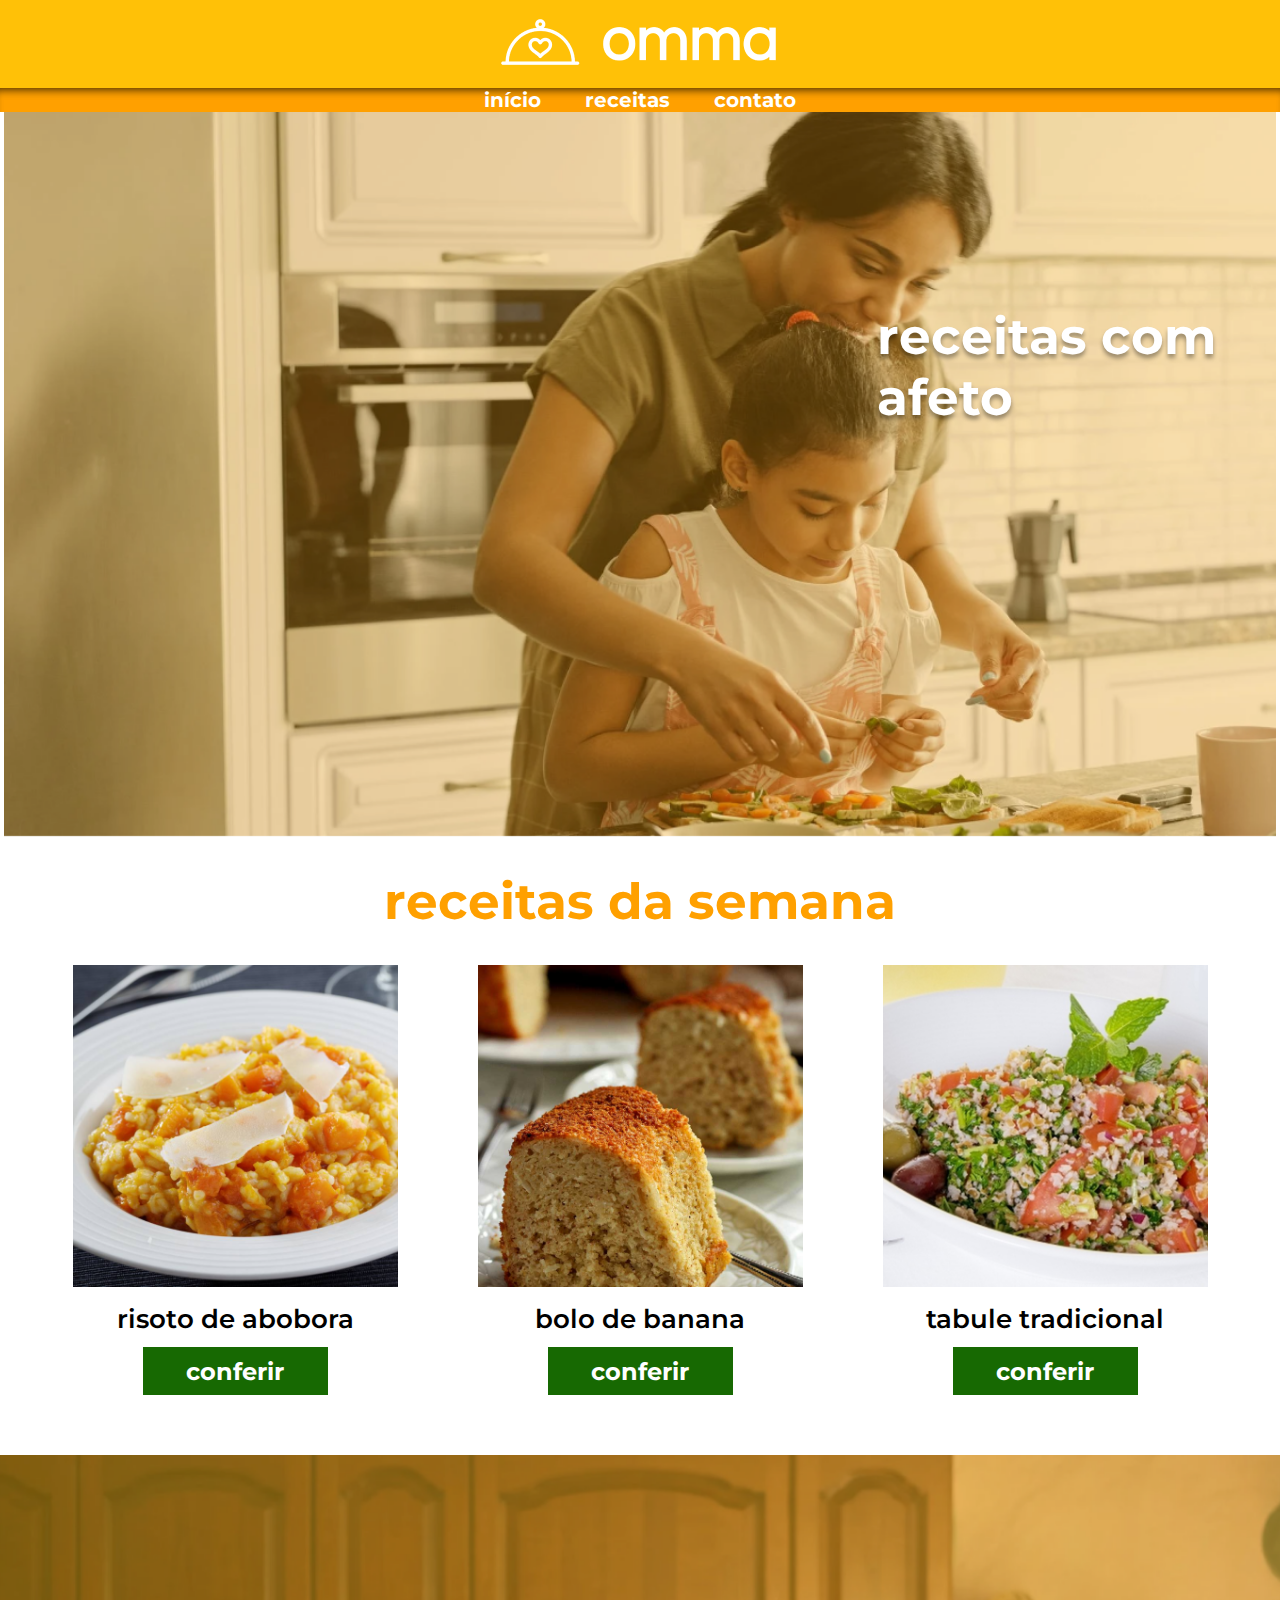
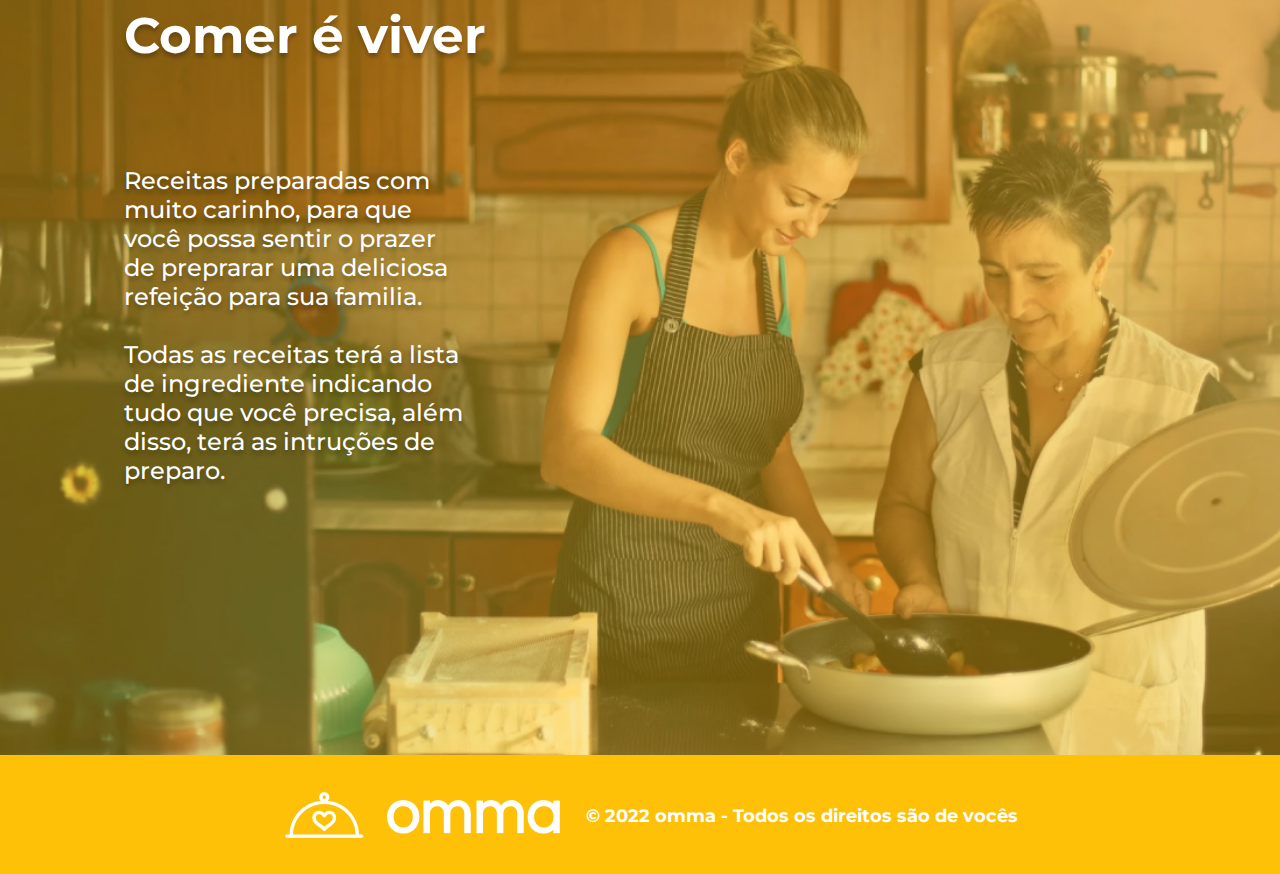
<file: index.html>
<!DOCTYPE html>
<html lang="pt-BR">

<head>
    <meta charset="UTF-8">
    <meta http-equiv="X-UA-Compatible" content="IE=edge">
    <meta name="viewport" content="width=device-width, initial-scale=1.0">
    <title>Início</title>
    <link rel="stylesheet" href="styles/global.css">
    <link rel="stylesheet" href="styles/inicio.css">
    <link rel="stylesheet" href="styles/receitas.css">
</head>

<body>
    <header>
        <div class="container-logo">
            <img src="./images/logo.png" alt="Logo do site Omma" />
        </div>
        <nav>
            <ul class="menu">
                <li class="menu-item">
                    <a class="menu-item-link" href="./index.html">Início</a>
                </li>
                <li class="menu-item">
                    <a class="menu-item-link" href="./receitas.html">Receitas</a>
                </li>
                <li class="menu-item">
                    <a class="menu-item-link" href="./contato.html">Contato</a>
                </li>
            </ul>
        </nav>
    </header>

    <main>
        <div class="banner-superior">
            <h1>receitas com <br>afeto</h1>
        </div>
        <h1>receitas da semana</h1>
        <div class="container-receitas">

            <div class="container-item">
                <img class="imagem-item" src="images/risoto.png" alt="risoto de abobora">
                <p class="nome-item">risoto de abobora</p>
                <button class="btn"><a href="risoto.html">conferir</a></button>
            </div>

            <div class="container-item">
                <img class="imagem-item" src="./images/bolo-banana.png" alt="bolo de banana">
                <p class="nome-item">bolo de banana</p>
                <button class="btn">conferir</button>
            </div>

            <div class="container-item">
                <img class="imagem-item" src="./images/tabule.png" alt="tabule tradicional">
                <p class="nome-item">tabule tradicional</p>
                <button class="btn">conferir</button>
            </div>
        </div>
        <div class="banner-inferior">
            <h1>Comer é viver</h1>
            <p>
                Receitas preparadas com muito carinho, para que você possa sentir o prazer de preprarar uma deliciosa refeição para sua familia.
                <br><br>
                Todas as receitas terá a lista de ingrediente indicando tudo que você precisa, além disso, terá as intruções de preparo.
            </p>
        </div>

    </main>



    <footer>
        <img class="imagem-rodape" src="./images/logo.png" alt="logo reiceitas omma">
        <p class="rodape">© 2022 omma - Todos os direitos são de vocês</p>
    </footer>
</body>

</html>
</file>
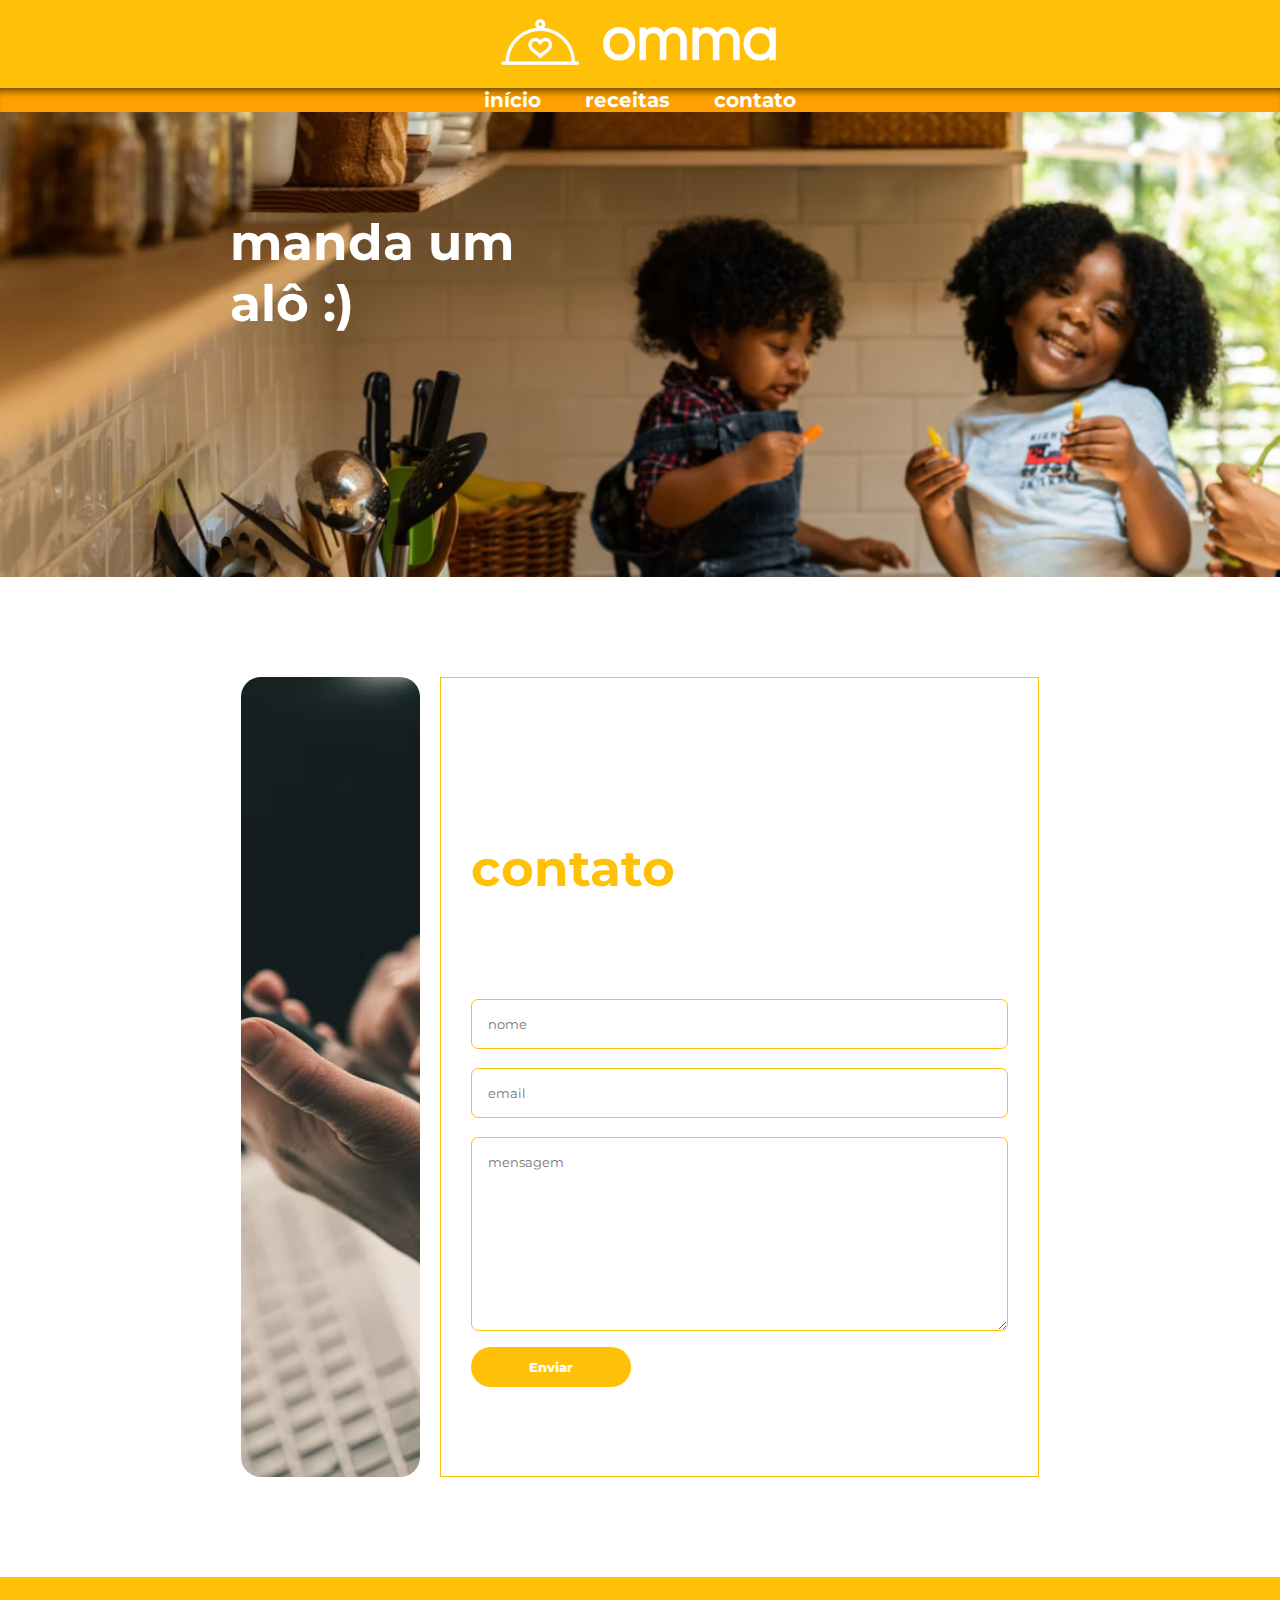
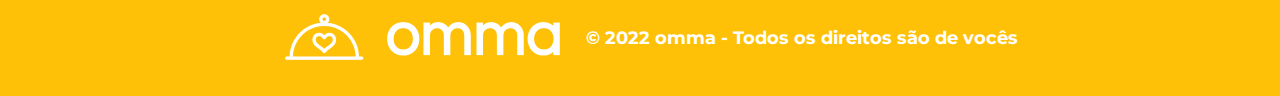
<file: contato.html>
<!DOCTYPE html>
<html lang="en">

<head>
    <meta charset="UTF-8">
    <meta http-equiv="X-UA-Compatible" content="IE=edge">
    <meta name="viewport" content="width=device-width, initial-scale=1.0">
    <title>Contato</title>
    <link rel="stylesheet" href="./styles/global.css">
    <link rel="stylesheet" href="./styles/contato.css">
</head>

<body>

    <header>
        <div class="container-logo">
            <img src="./images/logo.png" alt="Logo do site Omma" />
        </div>
        <nav>
            <ul class="menu">
                <li class="menu-item">
                    <a class="menu-item-link" href="./index.html">Início</a>
                </li>
                <li class="menu-item">
                    <a class="menu-item-link" href="./receitas.html">Receitas</a>
                </li>
                <li class="menu-item">
                    <a class="menu-item-link" href="./contato.html">Contato</a>
                </li>
            </ul>
        </nav>
    </header>

    <div class="banner">
        <h1>
            manda um <br>alô :)
        </h1>
    </div>
    <main>
        <div class="banner-lateral">
        </div>

        <div class="container-contato">
            <h1>contato</h1>
            <form action="">
                <input type="text" placeholder="nome"><br>
                <input type="email" name="" id="" placeholder="email"><br>
                <textarea name="" placeholder="mensagem" id="" cols="30" rows="10"></textarea>
                <button>Enviar</button>
            </form>
        </div>
    </main>


    <footer>
        <img class="imagem-rodape" src="./images/logo.png" alt="logo reiceitas omma">
        <p class="rodape">© 2022 omma - Todos os direitos são de vocês</p>
    </footer>
</body>

</html>
</file>
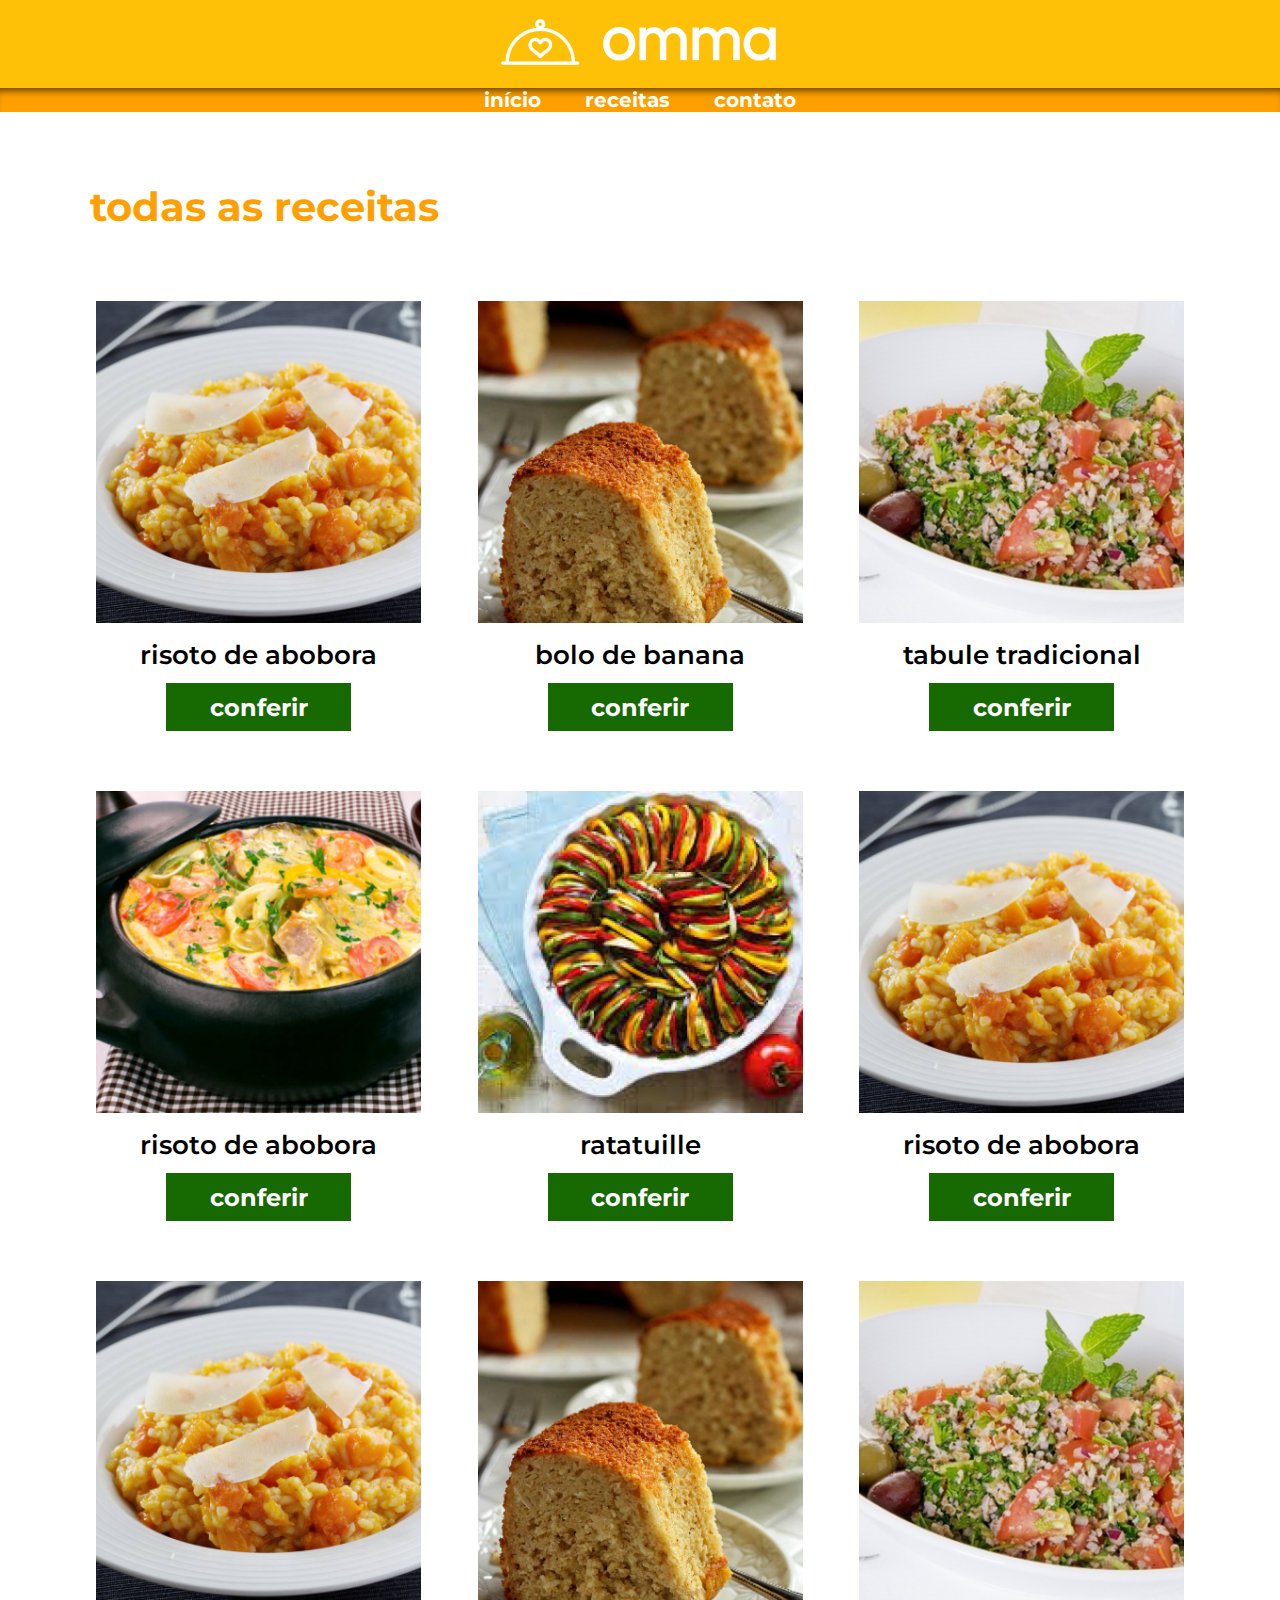
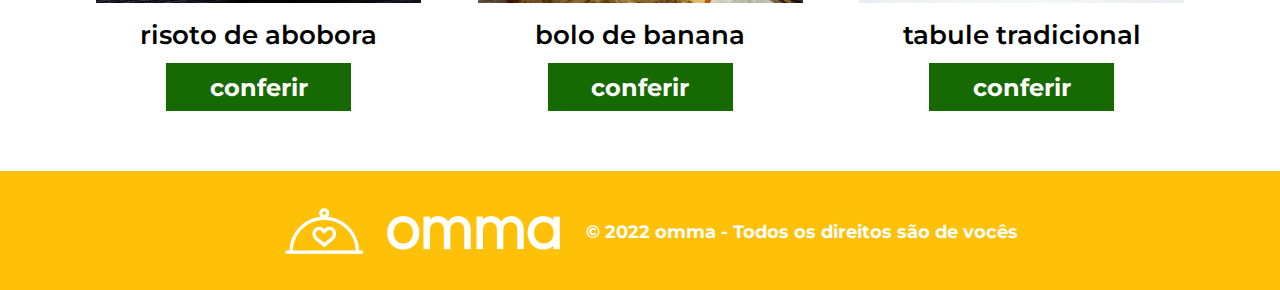
<file: receitas.html>
<!DOCTYPE html>
<html lang="pt-BR">

<head>
    <meta charset="UTF-8">
    <meta http-equiv="X-UA-Compatible" content="IE=edge">
    <meta name="viewport" content="width=device-width, initial-scale=1.0">
    <title>Receitas</title>
    <link rel="stylesheet" href="styles/global.css" />
    <link rel="stylesheet" href="styles/receitas.css" />

</head>

<body>

    <header>
        <div class="container-logo">
            <img src="./images/logo.png" alt="Logo do site Omma" />
        </div>
        <nav>
            <ul class="menu">
                <li class="menu-item">
                    <a class="menu-item-link" href="./index.html">Início</a>
                </li>
                <li class="menu-item">
                    <a class="menu-item-link" href="./receitas.html">Receitas</a>
                </li>
                <li class="menu-item">
                    <a class="menu-item-link" href="./contato.html">Contato</a>
                </li>
            </ul>
        </nav>
    </header>
    <h1 class="titulo">todas as receitas</h1>
    <main>
        <div class="container">

            <div class="container-item">
                <img class="imagem-item" src="./images/risoto.png" alt="risoto de abobora">
                <p class="nome-item">risoto de abobora</p>
                <button class="btn"><a href="risoto.html">conferir</a></button>
            </div>

            <div class="container-item">
                <img class="imagem-item" src="./images/bolo-banana.png" alt="bolo de banana">
                <p class="nome-item">bolo de banana</p>
                <button class="btn">conferir</button>
            </div>

            <div class="container-item">
                <img class="imagem-item" src="./images/tabule.png" alt="tabule tradicional">
                <p class="nome-item">tabule tradicional</p>
                <button class="btn">conferir</button>
            </div>

            <div class="container-item">
                <img class="imagem-item" src="./images/moqueca.png" alt="moqueca">
                <p class="nome-item">risoto de abobora</p>
                <button class="btn">conferir</button>
            </div>

            <div class="container-item">
                <img class="imagem-item" src="./images/ratatuille.png" alt="ratatuille">
                <p class="nome-item">ratatuille</p>
                <button class="btn">conferir</button>
            </div>

            <div class="container-item">
                <img class="imagem-item" src="./images/risoto.png" alt="risoto de abobora">
                <p class="nome-item">risoto de abobora</p>
                <button class="btn">conferir</button>
            </div>

            <div class="container-item">
                <img class="imagem-item" src="./images/risoto.png" alt="risoto de abobora">
                <p class="nome-item">risoto de abobora</p>
                <button class="btn">conferir</button>
            </div>

            <div class="container-item">
                <img class="imagem-item" src="./images/bolo-banana.png" alt="bolo de banana">
                <p class="nome-item">bolo de banana</p>
                <button class="btn">conferir</button>
            </div>

            <div class="container-item">
                <img class="imagem-item" src="./images/tabule.png" alt="tabule tradicional">
                <p class="nome-item">tabule tradicional</p>
                <button class="btn">conferir</button>
            </div>


        </div>
    </main>




    <footer>
        <img class="imagem-rodape" src="./images/logo.png" alt="logo reiceitas omma">
        <p class="rodape">© 2022 omma - Todos os direitos são de vocês</p>
    </footer>
</body>

</html>
</file>
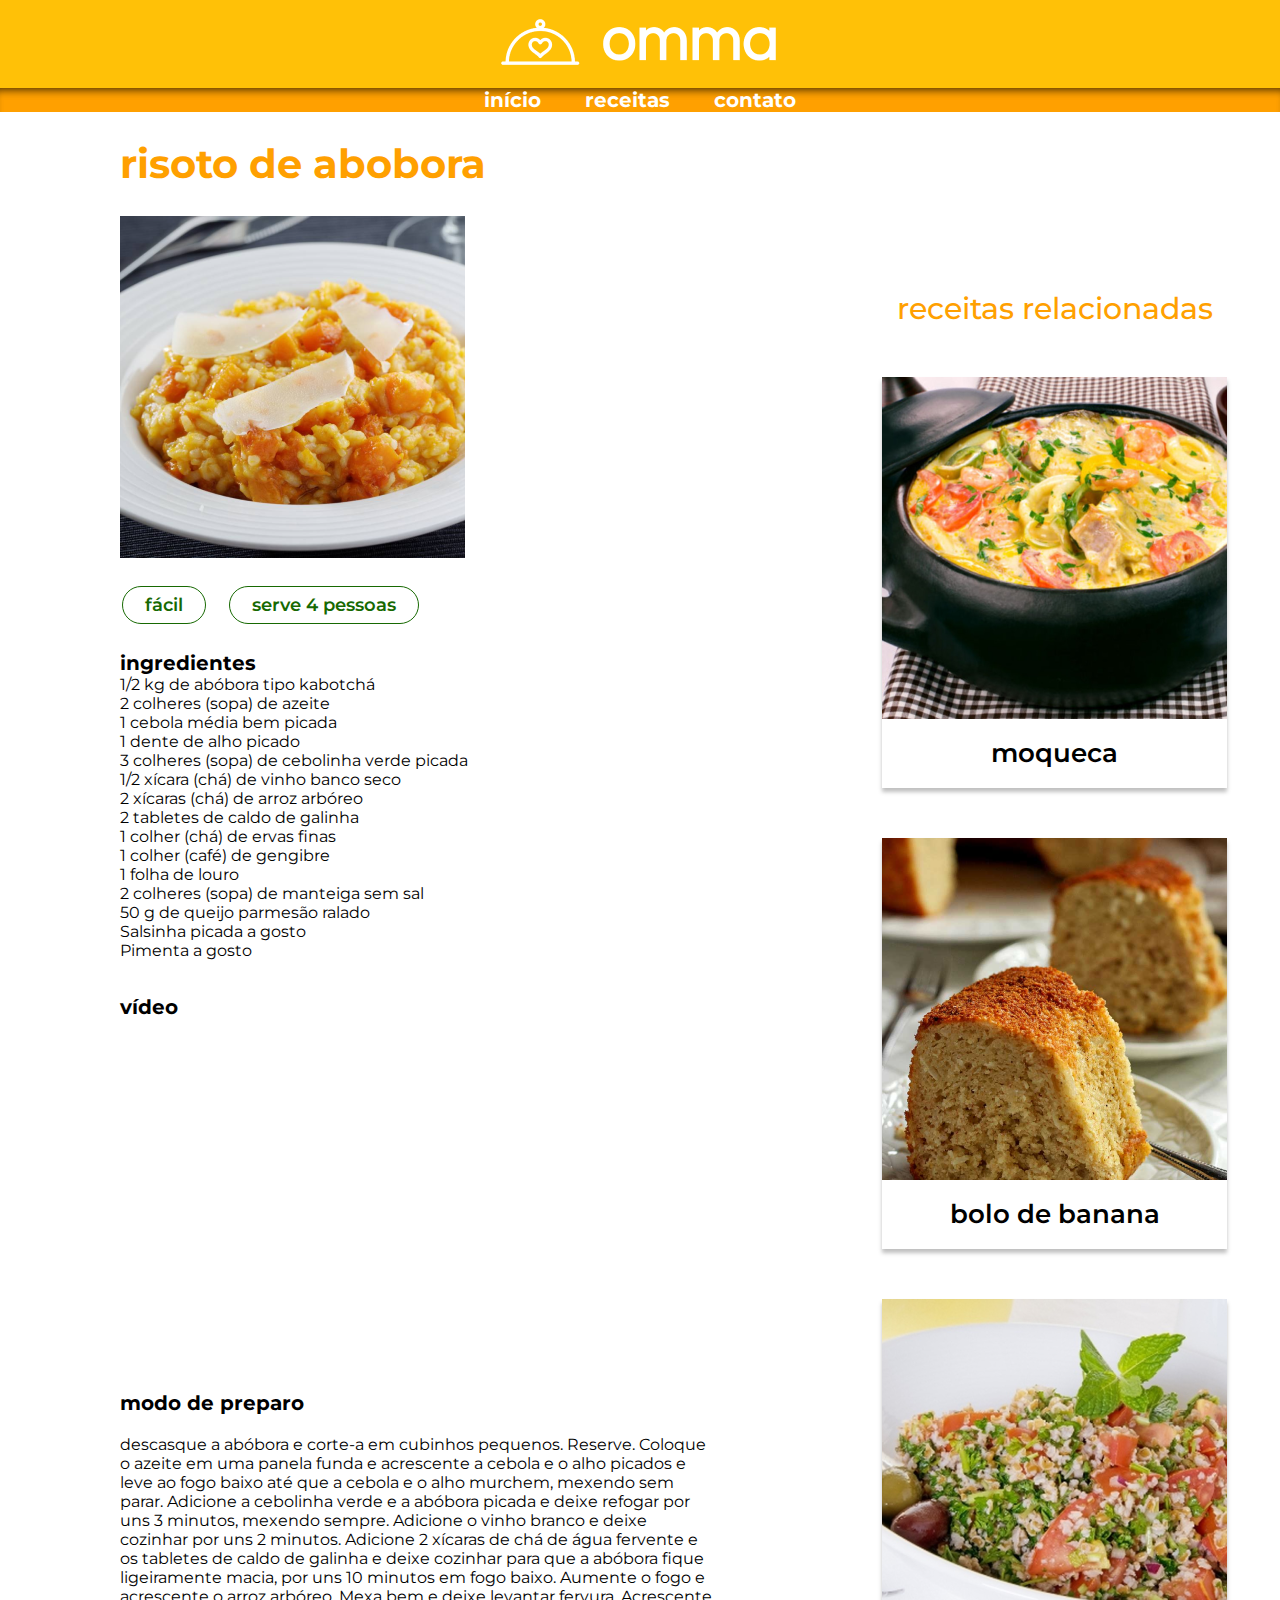
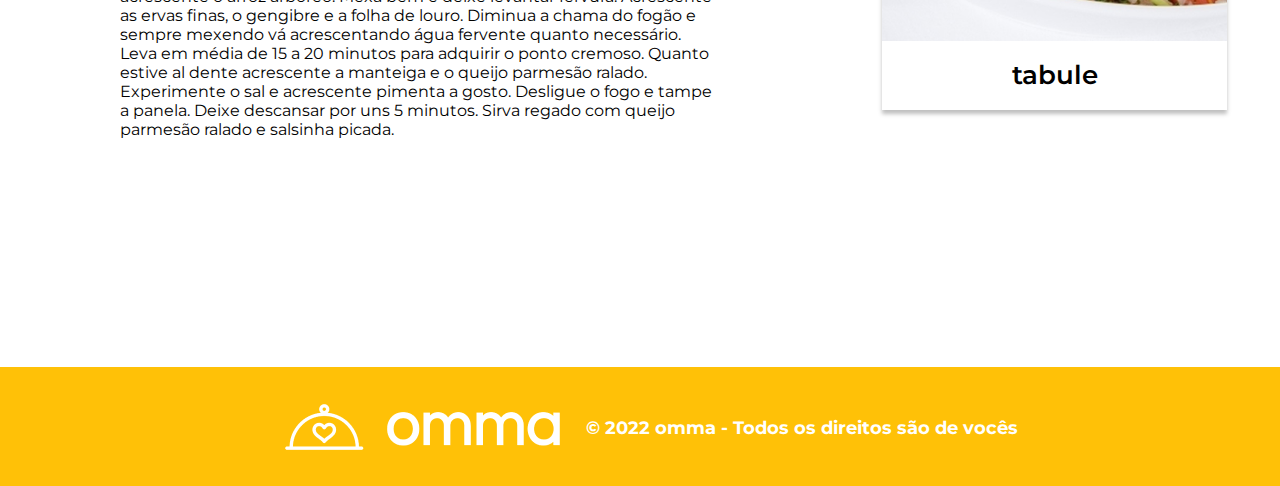
<file: risoto.html>
<!DOCTYPE html>
<html lang="pt-BR">

<head>
    <meta charset="UTF-8">
    <meta http-equiv="X-UA-Compatible" content="IE=edge">
    <meta name="viewport" content="width=device-width, initial-scale=1.0">
    <title>Omma - Receitas</title>
    <link rel="stylesheet" href="./styles/global.css">

</head>

<body>
    <header>
        <div class="container-logo">
            <img src="./images/logo.png" alt="Logo do site Omma" />
        </div>
        <nav>
            <ul class="menu">
                <li class="menu-item">
                    <a class="menu-item-link" href="./index.html">Início</a>
                </li>
                <li class="menu-item">
                    <a class="menu-item-link" href="./receitas.html">Receitas</a>
                </li>
                <li class="menu-item">
                    <a class="menu-item-link" href="./contato.html">Contato</a>
                </li>
            </ul>
        </nav>
    </header>
    <main>
        <section>
            <h1 class="titulo-receita">risoto de abobora</h1>
            <div id="imagem-receita">
                <img class="imagem-receita" src="./images/risoto.png" alt="risoto de abobora" />
            </div>
            <ul>
                <li class="descricao-receita">fácil</li>
                <li class="descricao-receita">serve 4 pessoas</li>
            </ul>
            <div class="container-receita">
                <p class="receita">
                    <span class="titulo">Ingredientes</span><br>
                    1/2 kg de abóbora tipo kabotchá<br>
                    2 colheres (sopa) de azeite<br>
                    1 cebola média bem picada<br>
                    1 dente de alho picado<br>
                    3 colheres (sopa) de cebolinha verde picada<br>
                    1/2 xícara (chá) de vinho banco seco<br>
                    2 xícaras (chá) de arroz arbóreo<br>
                    2 tabletes de caldo de galinha<br>
                    1 colher (chá) de ervas finas<br>
                    1 colher (café) de gengibre<br>
                    1 folha de louro<br>
                    2 colheres (sopa) de manteiga sem sal<br>
                    50 g de queijo parmesão ralado<br>
                    Salsinha picada a gosto<br>
                    Pimenta a gosto<br>
                </p>
            </div>
            <div class="container-video">
                <p><span class="titulo">vídeo</span></p>

                <iframe width="580" height="317" src="https://www.youtube.com/embed/Mxc3RQE4yAg" title="YouTube video player" frameborder="0" allow="accelerometer; autoplay; clipboard-write; encrypted-media; gyroscope; picture-in-picture" allowfullscreen></iframe>
            </div>

            <div class="container-preparo">


                <p class="titulo">Modo de Preparo</p>
                <p>
                    descasque a abóbora e corte-a em cubinhos pequenos. Reserve. Coloque o azeite em uma panela funda e acrescente a cebola e o alho picados e leve ao fogo baixo até que a cebola e o alho murchem, mexendo sem parar. Adicione a cebolinha verde e a abóbora picada e deixe refogar por uns 3 minutos, mexendo sempre. Adicione o vinho branco e deixe cozinhar por uns 2 minutos. Adicione 2 xícaras de chá de água fervente e os tabletes de caldo de galinha e deixe cozinhar para que a abóbora fique ligeiramente macia, por uns 10 minutos em fogo baixo. Aumente o fogo e acrescente o arroz arbóreo. Mexa bem e deixe levantar fervura. Acrescente as ervas finas, o gengibre e a folha de louro. Diminua a chama do fogão e sempre mexendo vá acrescentando água fervente quanto necessário. Leva em média de 15 a 20 minutos para adquirir o ponto cremoso. Quanto estive al dente acrescente a manteiga e o queijo parmesão ralado. Experimente o sal e acrescente pimenta a gosto. Desligue o fogo e tampe a panela. Deixe descansar por uns 5 minutos. Sirva regado com queijo parmesão ralado e salsinha picada.
                </p>
            </div>

        </section>
        <aside>
            <p class="relacionadas-titulo">receitas relacionadas</p>
            <div class="container-imagem-relacionada">
                <img class="imagem-relacionada" src="./images/moqueca.png" alt="moqueca">
                <p class="relacionada-receita">moqueca</p>
            </div>

            <div class="container-imagem-relacionada">
                <img class="imagem-relacionada" src="./images/bolo-banana.png" alt="bolo-banana">
                <p class="relacionada-receita">bolo de banana</p>
            </div>

            <div class="container-imagem-relacionada">
                <img class="imagem-relacionada" src="./images/tabule.png" alt="tabule">
                <p class="relacionada-receita">tabule</p>
            </div>
        </aside>
    </main>
    <footer>
        <img class="imagem-rodape" src="./images/logo.png" alt="logo reiceitas omma">
        <p class="rodape">© 2022 omma - Todos os direitos são de vocês</p>
    </footer>
</body>

</html>
</file>
<file: styles/global.css>
@import url("https://fonts.googleapis.com/css2?family=Montserrat:wght@400;700&display=swap");

* {
  font-family: "Montserrat";
}

body {
  margin: 0;
}

.container-logo {
  background-color: #ffc107;
  text-align: center;
}

nav {
  background-color: #ffa000;
  text-align: center;
  box-shadow: inset 0px 8px 8px -6px rgba(0, 0, 0, 0.713);
}

main {
  display: flex;
}
section {
}

aside {
  width: 720px;
  text-align: center;
  background-color: #fff;
  align-items: center;
}

.menu {
  margin: 0;
  padding: 0;
}

.menu-item {
  display: inline;
}

.menu-item-link {
  color: #fff;
  font-weight: bold;
  font-size: 20px;
  text-decoration: none;
  margin: 12px 20px;
  text-transform: lowercase;
}

section {
  margin-left: 120px;
}

.titulo-receita {
  color: #ffa000;
  font-family: "Montserrat";
  font-size: 40px;
  font-weight: 700;
  margin-bottom: 28px;
}

.imagen-receita {
  width: 592px;
  height: 311px;
}

ul {
  margin: 32px 2px 32px 2px;
  padding: 0;
}

.descricao-receita {
  display: inline;
  list-style: none;
  font-size: 18px;
  font-family: "Montserrat";
  font-weight: 600;
  color: #176902;
  border: solid 1px #176902;
  text-align: left;
  padding: 7px 22px;
  margin-right: 19px;
  box-sizing: border-box;
  border-radius: 47px;
}

.titulo {
  font-weight: bold;
  font-size: 20px;
  font-family: "Montserrat";
  text-transform: lowercase;
}

.container-receita {
  margin-top: 35px;
}

.container-video {
  margin-top: 35px;
}

.container-preparo {
  margin-top: 35px;
  width: 592px;
  height: 576px;
}

/* CONTEÚDO DO ASIDE */

.relacionadas-titulo {
  font-size: 30px;
  font-weight: 500;
  font-family: "Montserrat";
  color: #ffa000;
  margin-top: 178px;
}

.container-imagem-relacionada {
  width: 345px;
  height: 411px;
  box-shadow: 0px 4px 4px rgba(0, 0, 0, 0.25);
  margin: 50px 170px;
}
.imagem-relacionada {
  width: 345px;
  height: 342px;
}

.relacionada-receita {
  font-size: 26px;
  font-family: "Montserrat";
  font-weight: 600;
  margin: 14px 50px;
}

footer {
  background-color: #ffc107;
  height: 119px;
  margin: 0;
  text-align: center;
  display: flex;
  justify-content: center;
}

.imagem-rodape {
  width: 324px;
  height: 84px;
  margin-top: 18px;
}
.rodape {
  font-family: "Montserrat";
  color: #fff;
  font-size: 18px;
  font-weight: 700;
  display: inline;
  margin-top: 50px;
}

@media (max-width: 480px) {
  footer {
    height: 100px;
    display: flex;
    flex-direction: column;
    align-items: center;
  }

  .imagem-rodape {
    width: 50%;
    height: 40px;
    margin: 5px;
  }

  .rodape {
    font-family: "Montserrat";
    margin: 5px;
    font-size: 11px;
    font-weight: 600;
  }
}
</file>
<file: styles/inicio.css>
@import url("https://fonts.googleapis.com/css2?family=Montserrat:wght@400;700&display=swap");

main {
  display: flex;
  flex-direction: column;
  align-items: center;
  margin: 0;
}
.banner-superior {
  width: 90vw;
  background-image: url("../images/banner-superior.png");
  background-repeat: no-repeat;
  background-size: cover;
  height: 405px;
  display: flex;
  justify-content: flex-end;
  padding: 160px 60px;
  margin: 0;
}
.banner-superior h1 {
  font-family: "Montserrat";
  font-size: 50px;
  font-weight: 700;
  color: #fff;
  text-shadow: 0px 4px 4px rgba(0, 0, 0, 0.36);
}

.container-receitas {
  display: flex;
  gap: 80px;
  margin: 0;
}

main h1 {
  font-size: 50px;
  color: #ffa000;
  font-weight: bold;
}

.banner-inferior {
  width: 90vw;
  background-image: url("../images/banner-inferior.png");
  background-repeat: no-repeat;
  background-size: cover;
  height: 700px;
  display: flex;
  flex-direction: column;
  justify-content: flex-start;
  padding: 100px 130px;
  margin: 0;
}
.banner-inferior h1 {
  color: #fff;
  font-size: 50px;
  font-family: "Montserrat";
  font-weight: bold;
  margin: 50px 60px;
  text-shadow: 0px 4px 4px rgba(0, 0, 0, 0.25);
}
.banner-inferior p {
  width: 30%;
  color: #fff;
  font-family: "Montserrat";
  font-weight: 500;
  font-size: 24px;
  text-shadow: 0px 4px 4px rgba(0, 0, 0, 0.25);
  margin: 50px 60px;
}

@media only screen and (max-width: 480px) {
  .banner-superior {
    width: 100%;
    height: 120px;
    background-image: url("../images/banner-superior.png");
    background-repeat: no-repeat;
    background-size: 100%;
    display: flex;
    justify-content: center;
    align-items: center;
    padding: 0;
  }

  .banner-superior h1 {
    font-family: "Montserrat";
    font-size: 25px;
    font-weight: 700;
    color: #fff;
    text-shadow: 0px 4px 4px rgba(0, 0, 0, 0.36);
    padding: 12px;
  }

  main {
    display: flex;
    flex-direction: column;
    align-items: flex-start;
  }

  main h1 {
    font-size: 30px;
    text-shadow: 0px 4px 4px rgba(0, 0, 0, 0.36);
  }

  .container-receitas {
    display: flex;
    flex-direction: column;
    gap: 40px;
    margin: 0;
  }

  .banner-inferior {
    width: 100%;
    height: 250px;
    display: flex;
    justify-content: center;
    align-items: center;
  }

  .banner-inferior h1 {
    color: #fff;
    font-size: 25px;
    font-family: "Montserrat";
    font-weight: bold;
    margin: 50px 60px;
    text-shadow: 0px 4px 4px rgba(0, 0, 0, 0.25);
    margin: 10px;
  }

  .banner-inferior p {
    width: 75%;
    color: #fff;
    font-family: "Montserrat";
    font-weight: 500;
    font-size: 16px;
    text-shadow: 0px 4px 4px rgba(0, 0, 0, 0.25);
    margin: 50px 60px;
    margin: 10px;
  }
}
</file>
<file: styles/receitas.css>
@import url("https://fonts.googleapis.com/css2?family=Montserrat:wght@400;700&display=swap");

* {
  font-family: "Montserrat";
}

body {
  margin: 0;
}

main {
  display: flex;
  align-items: center;
  justify-content: center;
}
.container {
  width: 85%;
  display: flex;
  justify-content: space-between;
  flex-wrap: wrap;
}

.titulo {
  width: 50%;
  font-size: 40px;
  font-family: "Montserrat";
  font-weight: 700;
  color: #ffa000;
  margin: 70px 90px;
}

.container-item {
  width: 325px;
  height: 390px;
  text-align: center;
  margin-bottom: 100px;
}

.imagem-item {
  width: 325px;
  height: 322px;
}

.nome-item {
  font-size: 26px;
  font-family: "Montserrat";
  font-weight: 600;
  margin: 12px;
}

.btn {
  width: 185px;
  height: 48px;
  border: none;
  background-color: #176902;
  font-family: "Montserrat";
  font-size: 24px;
  color: #fff;
  font-weight: 700;
  cursor: pointer;
  transition: 0.5s;
}

.btn:hover {
  box-shadow: 3px 2px 20px 7px #000;
  border-radius: 6px;
}

.container-item a {
  text-decoration: none;
  color: #fff;
}

@media (max-width: 400px) {
  .container-logo {
    text-align: center;
    width: 100%;
    height: 88px;
  }

  .container-logo img {
    width: 60%;
  }

  .container-item {
    width: 225px;
    height: 290px;
    text-align: center;
    margin-bottom: 40px;
  }

  .imagem-item {
    width: 225px;
    height: 222px;
  }

  .nome-item {
    font-size: 16px;
    font-family: "Montserrat";
    font-weight: 600;
    margin: 12px;
  }

  .btn {
    width: 150px;
    height: 38px;
    border: none;
    background-color: #176902;
    font-family: "Montserrat";
    font-size: 18px;
    color: #fff;
    font-weight: 700;
    cursor: pointer;
    transition: 0.5s;
  }
}
</file>
<file: styles/contato.css>
.banner {
  margin: 0;
  background-image: url("../images/banner.png");
  background-size: cover;
  background-repeat: no-repeat;
  height: 405px;
  padding: 30px;
}

.banner h1 {
  margin: 70px 200px;
  color: #fff;
  font-family: "Montserrat";
  font-size: 50px;
  font-weight: 700;
}

.banner-lateral {
  background-image: url("../images/banner-lateral.png");
  background-size: cover;
  background-repeat: no-repeat;
  width: 20%;
  height: 800px;
  border-radius: 20px;
}
main {
  width: 70%;
  display: flex;
  justify-content: center;
  margin: 100px auto;
  gap: 20px;
}
.container-contato {
  padding: 60px 30px;
  width: 60%;
  border: 1px solid #ffc107;
}

.container-contato h1 {
  margin: 100px auto;
  color: #ffc107;
  font-family: "Montserrat";
  font-size: 50px;
  font-weight: 700;
}

.container-contato form {
  display: flex;
  flex-direction: column;
}
.container-contato form input,
textarea {
  border: 1px solid #ffc107;
  border-radius: 7px;
  padding: 16px;
}

button {
  width: 160px;
  height: 40px;
  border-radius: 50px;
  border: none;
  color: #fff;
  font-weight: 800;
  background-color: #ffc107;
  margin-top: 16px;
}
</file>
